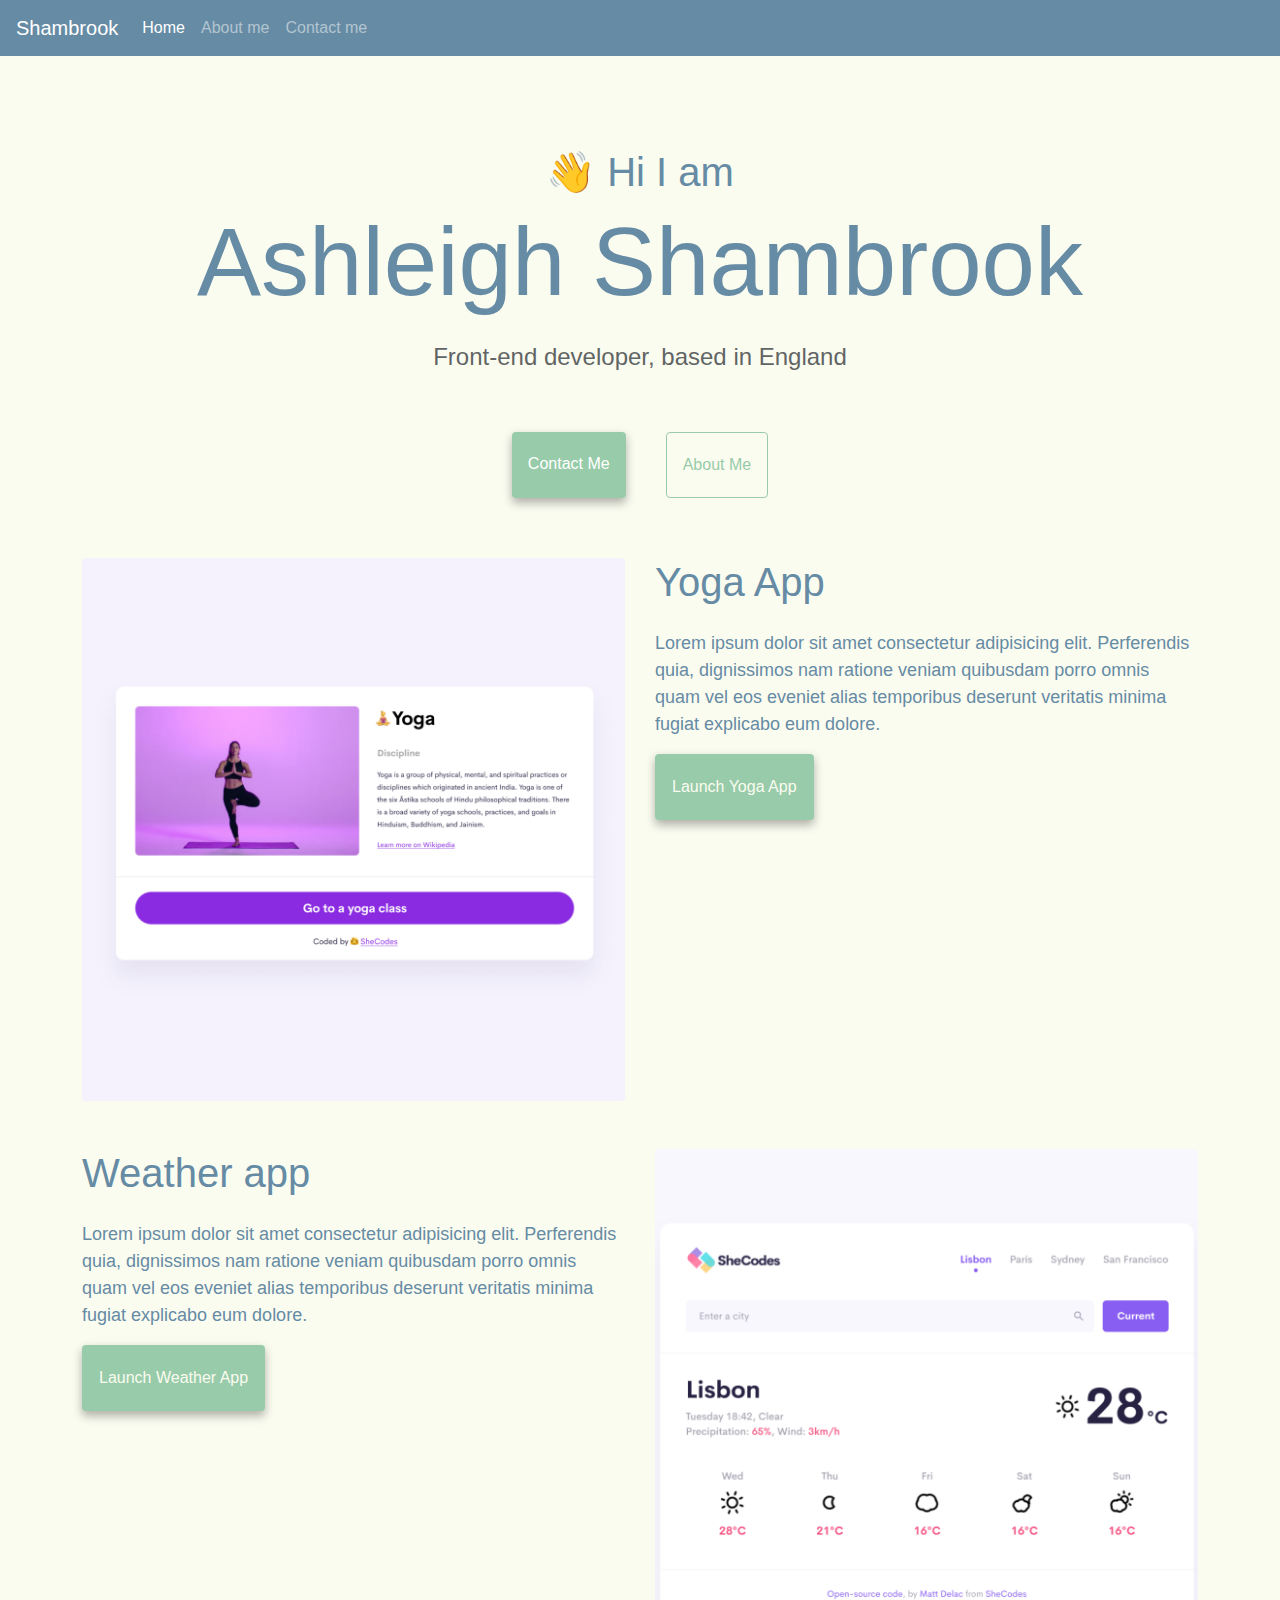
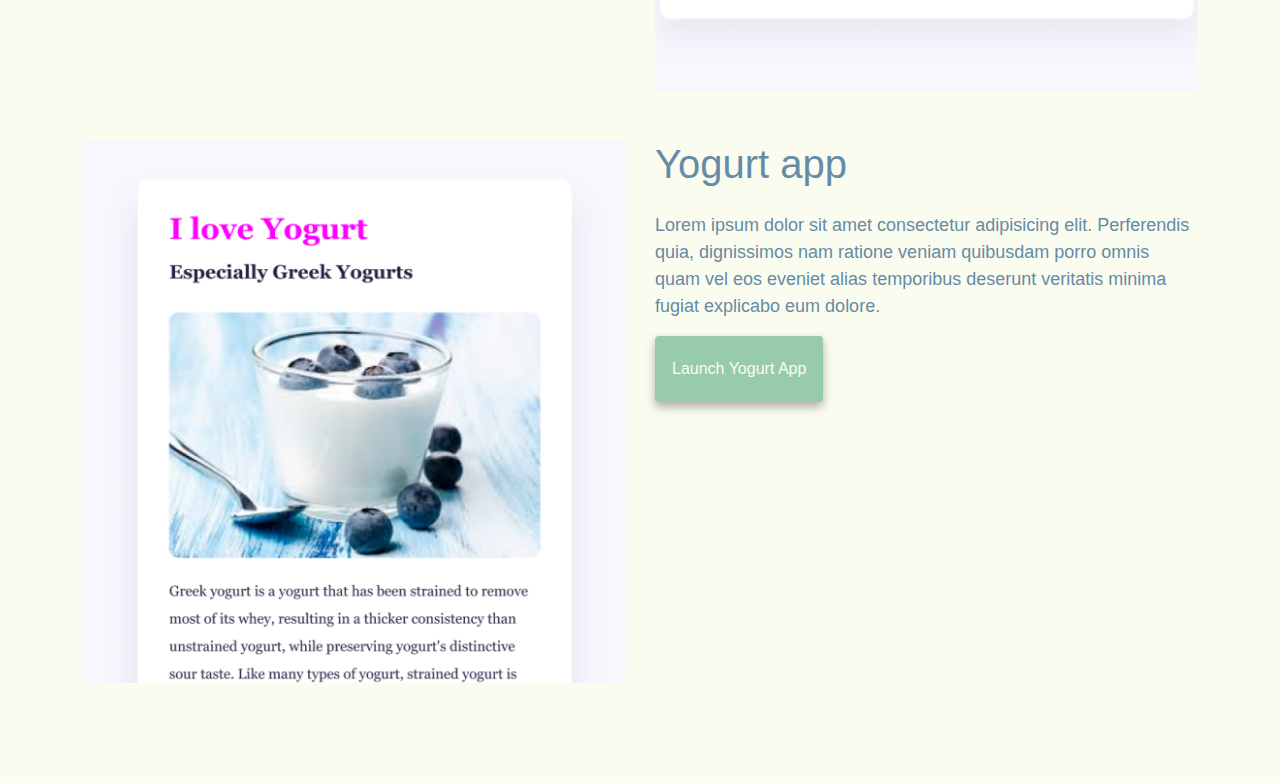
<file: index.html>
<!DOCTYPE html>
<html lang="en">
  <head>
    <meta charset="UTF-8" />
    <meta http-equiv="X-UA-Compatible" content="IE=edge" />
    <meta name="viewport" content="width=device-width, initial-scale=1.0" />
    <title>Ashleigh Shambrook, Front-end Developer</title>
    <meta
      name="description"
      content="Ashleigh Shambrook is a Front-end Developer based in England. currently enrolled in SheCodes responsive"
    />
    <link
      rel="stylesheet"
      href="https://cdn.jsdelivr.net/npm/bootstrap@4.3.1/dist/css/bootstrap.min.css"
      integrity="sha384-ggOyR0iXCbMQv3Xipma34MD+dH/1fQ784/j6cY/iJTQUOhcWr7x9JvoRxT2MZw1T"
      crossorigin="anonymous"
    />
    <script
      src="https://code.jquery.com/jquery-3.3.1.slim.min.js"
      integrity="sha384-q8i/X+965DzO0rT7abK41JStQIAqVgRVzpbzo5smXKp4YfRvH+8abtTE1Pi6jizo"
      crossorigin="anonymous"
    ></script>
    <script
      src="https://cdn.jsdelivr.net/npm/popper.js@1.14.7/dist/umd/popper.min.js"
      integrity="sha384-UO2eT0CpHqdSJQ6hJty5KVphtPhzWj9WO1clHTMGa3JDZwrnQq4sF86dIHNDz0W1"
      crossorigin="anonymous"
    ></script>
    <script
      src="https://cdn.jsdelivr.net/npm/bootstrap@4.3.1/dist/js/bootstrap.min.js"
      integrity="sha384-JjSmVgyd0p3pXB1rRibZUAYoIIy6OrQ6VrjIEaFf/nJGzIxFDsf4x0xIM+B07jRM"
      crossorigin="anonymous"
    ></script>
    <link rel="stylesheet" href="stiles.css" />
  </head>
  <body>
    <nav class="navbar navbar-expand-lg navbar-dark bg-dark fixed-top">
      <a class="navbar-brand" href="#">Shambrook</a>
      <button
        class="navbar-toggler"
        type="button"
        data-toggle="collapse"
        data-target="#navbarText"
        aria-controls="navbarText"
        aria-expanded="false"
        aria-label="Toggle navigation"
      >
        <span class="navbar-toggler-icon"></span>
      </button>
      <div class="collapse navbar-collapse" id="navbarText">
        <ul class="navbar-nav mr-auto">
          <li class="nav-item active">
            <a class="nav-link" href="index.html"
              >Home <span class="sr-only">(current)</span></a
            >
          </li>
          <li class="nav-item">
            <a class="nav-link" href="about.html">About me</a>
          </li>
          <li class="nav-item">
            <a class="nav-link" href="about.html#contact">Contact me</a>
          </li>
        </ul>
        <span class="navbar-text"> </span>
      </div>
    </nav>
    <h2 class="pt-5 text-center">👋 Hi I am</h2>
    <h1>Ashleigh Shambrook</h1>
    <h3 class="pt-3">Front-end developer, based in England</h3>
    <div class="navigation-links">
      <a href="about.html#contact" class="contact-link" title="contact me link"
        >Contact me</a
      >
      <a href="about.html" class="about-link" title="about me link">About me</a>
    </div>
    <div class="container">
      <div class="row">
        <div class="col-md-6">
          <img
            src="images/yoga.png"
            class="img-fluid rounded d-none d-md-block"
            atl="yoga image"
          />
        </div>
        <div class="col-md-6">
          <h2>Yoga App</h2>
          <p class="pt-3">
            Lorem ipsum dolor sit amet consectetur adipisicing elit. Perferendis
            quia, dignissimos nam ratione veniam quibusdam porro omnis quam vel
            eos eveniet alias temporibus deserunt veritatis minima fugiat
            explicabo eum dolore.
          </p>
          <div class="mt-2">
            <a href="#" class="btn">Launch Yoga App</a>
          </div>
        </div>
      </div>
      <div class="row pt-5">
        <div class="col-md-6">
          <h2>Weather app</h2>
          <p class="pt-3">
            Lorem ipsum dolor sit amet consectetur adipisicing elit. Perferendis
            quia, dignissimos nam ratione veniam quibusdam porro omnis quam vel
            eos eveniet alias temporibus deserunt veritatis minima fugiat
            explicabo eum dolore.
          </p>
          <a href="#" class="btn">Launch Weather App</a>
        </div>
        <div class="col-md-6">
          <img
            src="images/weather.png"
            class="img-fluid rounded d-none d-md-block"
            alt="weather image"
          />
        </div>
      </div>
      <div class="row pt-5">
        <div class="col-md-6">
          <img
            src="images/yogurt.png"
            class="img-fluid rounded d-none d-md-block"
            alt="yogurt image"
          />
        </div>
        <div class="col-md-6">
          <h2>Yogurt app</h2>
          <p class="pt-3">
            Lorem ipsum dolor sit amet consectetur adipisicing elit. Perferendis
            quia, dignissimos nam ratione veniam quibusdam porro omnis quam vel
            eos eveniet alias temporibus deserunt veritatis minima fugiat
            explicabo eum dolore.
          </p>
          <a href="#" class="btn">Launch Yogurt App</a>
        </div>
      </div>
    </div>
  </body>
</html>
</file>
<file: stiles.css>
:root {
  --primary-color: #668ba4;
  --secondary-color: #97cba9;
  --third-color: #dde0ab;
  --fourth-color: #fbfcf0;
  --box-shadow: 0 0.3em 0.625em rgba(0, 0, 0, 0.3);
}

.bg-dark {
  background-color: var(--primary-color) !important;
}
body {
  font-family: Verdana, Geneva, Tahoma, sans-serif;
  margin-top: 100px;
  margin-bottom: 100px;
  background-color: var(--fourth-color);
}
@media (max-width: 767.5px) {
  h1 {
    font-size: 2.5em !important;
  }
  h2 {
    font-size: 1.75em !important;
    text-align: center !important;
  }
  h3 {
    font-size: 1.25em !important;
  }
  p {
    display: block;
    text-align: center !important;
    font-size: 0.75em !important;
  }
  .btn {
    display: block !important;
    text-align: center;
  }
}
h1,
h3 {
  display: block;
  text-align: center !important;
}

h1 {
  font-size: 6em;
  color: var(--primary-color);
}

h2 {
  text-align: left;
  font-size: 2.5em;
  color: var(--primary-color);
}

h3 {
  font-size: 1.5em;
  opacity: 0.7;
}

p {
  text-align: left;
  background: var(--fourth-color);
  color: var(--primary-color);
  border-radius: 0.25em;
  font-size: 1.125em !important;
  line-height: 1.5;
}

.btn {
  display: table-cell;
  text-decoration: none;
  font-weight: 500;
  color: var(--fourth-color);
  background-color: var(--secondary-color);
  padding: 1.25em 1em;
  border-radius: 0.25em;
  box-shadow: var(--box-shadow);
}

.btn:hover {
  color: var(--primary-color);
}
.navigation-links {
  display: flex;
  margin-top: 2.5em;
  margin-bottom: 2.5em;
  justify-content: center;
}

.navigation-links a {
  margin: 1.25em;
  border-radius: 0.25em;
  padding: 1.25em 1em;
  text-decoration: none;
  text-transform: capitalize;
}

.contact-link {
  background: var(--secondary-color);
  box-shadow: var(--box-shadow);
  color: white;
}
.contact-link:hover {
  color: var(--third-color) !important;
}

.about-link {
  color: var(--secondary-color);
  border: 0.0625em solid var(--secondary-color);
}

.about-link:hover {
  color: var(--third-color) !important;
}

.homepage-link {
  color: var(--primary-color);
  text-align: center;
  display: block;
}

.about-paragraphs {
  display: flex;
  margin: 1.875em 0;
}

.about-paragraphs p {
  margin: 0.625em;
}

.email-link {
  display: flex;
  justify-content: center;
  color: var(--secondary-color);
  font-size: 1.75em;
  text-decoration: none;
}

.email-link:hover {
  color: var(--third-color);
  text-decoration: underline;
}

.container {
  width: 100%;
  padding-right: var(--bs-gutter-x, 0.75rem);
  padding-left: var(--bs-gutter-x, 0.75rem);
  margin-right: auto;
  margin-left: auto;
}
</file>
